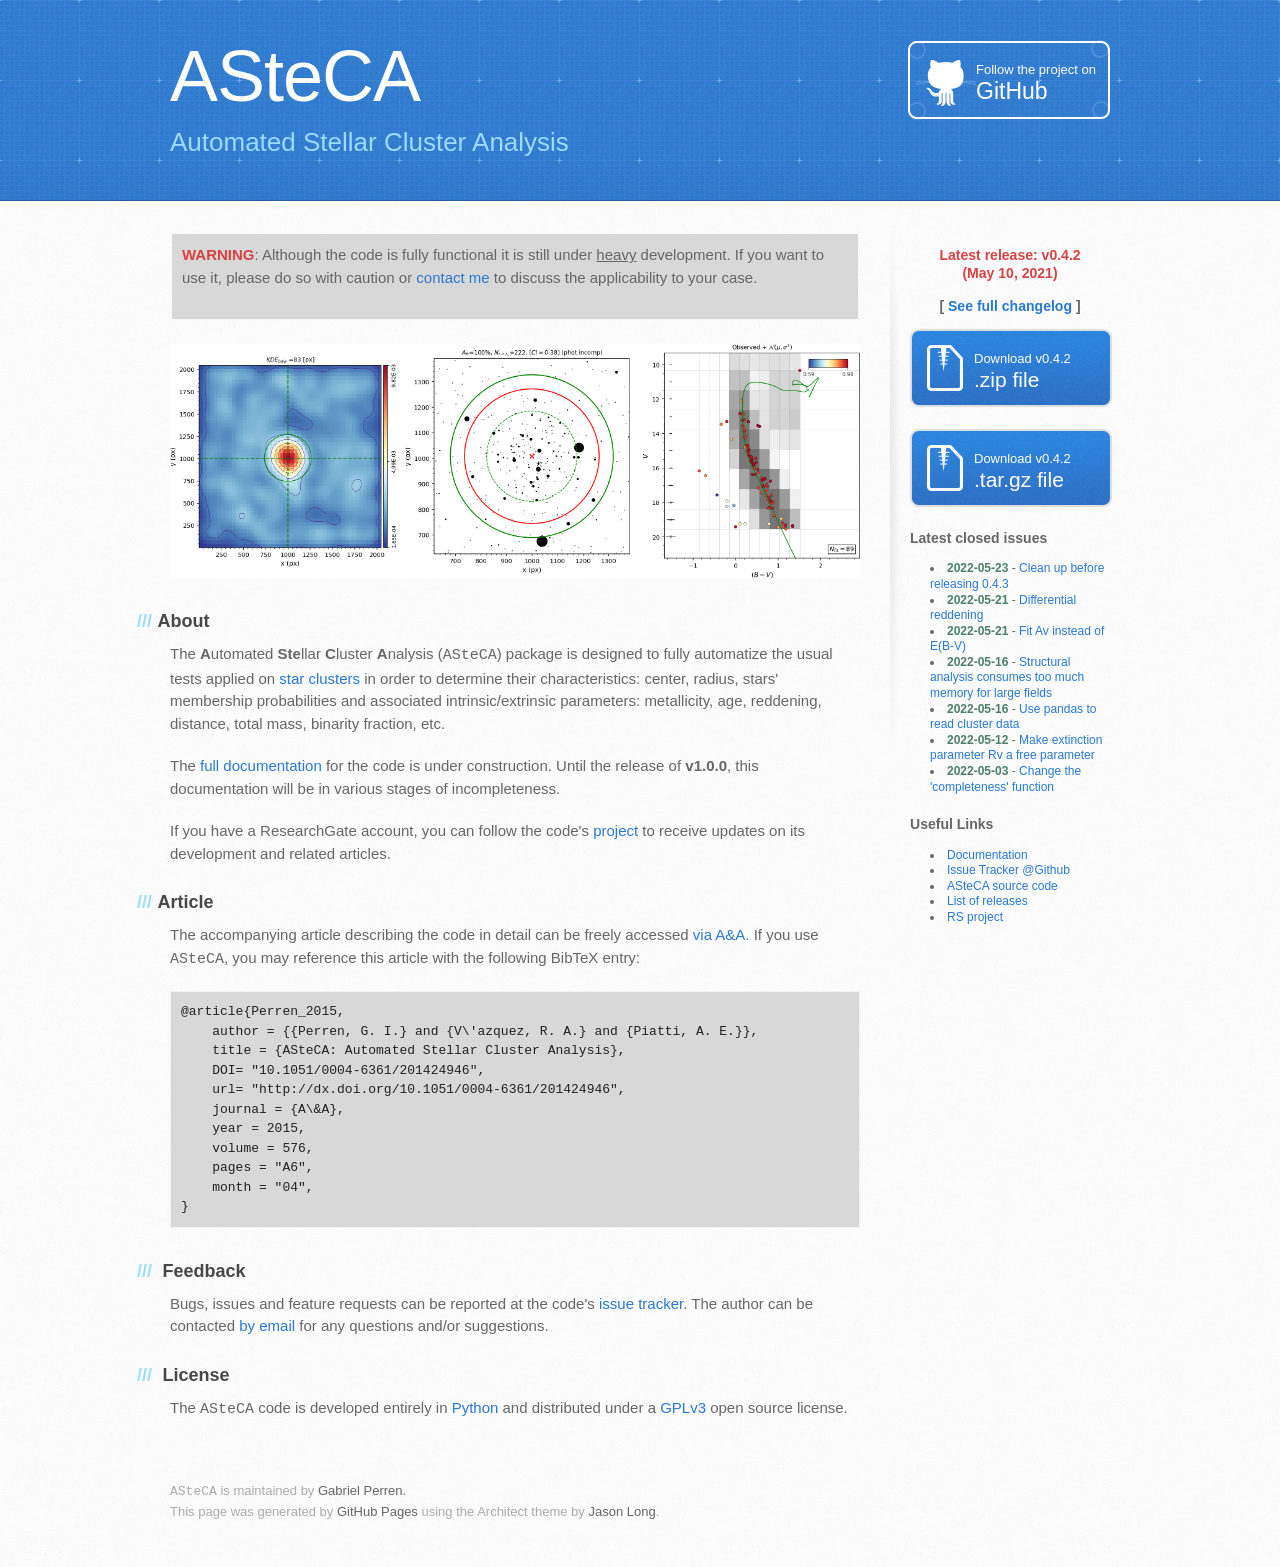
<file: index.html>
<!DOCTYPE html>
<html>
  <head>
    <meta charset='utf-8'>
    <meta http-equiv="X-UA-Compatible" content="chrome=1">
    <meta name="viewport" content="width=device-width, initial-scale=1, maximum-scale=1">
    <link rel="stylesheet" type="text/css" href="stylesheets/stylesheet.css" media="screen">
    <link rel="stylesheet" type="text/css" href="stylesheets/pygment_trac.css" media="screen">
    <link rel="stylesheet" type="text/css" href="stylesheets/print.css" media="print">

    <!--[if lt IE 9]>
    <script src="//html5shiv.googlecode.com/svn/trunk/html5.js"></script>
    <![endif]-->

    <title>ASteCA by Gabriel Perren</title>
  </head>

  <body>
    <header>
      <div class="inner">
        <h1>ASteCA</h1>
        <h2>Automated Stellar Cluster Analysis</h2>
        <a href="https://github.com/asteca" class="button"><small>Follow
        the project on</small> GitHub</a>
      </div>
    </header>

    <div id="content-wrapper">
      <div class="inner clearfix">
        <section id="main-content">

<!-- <div style="background-color:#c2e0f4; margin:2px; padding:10px;">
<p><a style="color:#0a1908"><b>NOTICE</b></a>: The update to version 0.2.1 is
rather large. If you encounter any issues, please report them.</p>
</div> -->
            
<div style="background-color:#D8D8D8; margin:2px; padding:10px;">
<p><a style="color:#d64242"><b>WARNING</b></a>: Although the code is fully
functional it is still under <u>heavy</u> development. If you want to use it,
please do so with caution or <a href="mailto:gabrielperren@gmail.com">contact
me</a> to discuss the applicability to your case.</p>
</div>

<br>

<img src="images/front_page.png" alt="Plots">

<h3><a id="about" class="anchor" href="#about" aria-hidden="true"><span class="octicon octicon-link"></span></a>About</h3>

<p>The <b>A</b>utomated <b>Ste</b>llar <b>C</b>luster <b>A</b>nalysis
(<kbd>ASteCA</kbd>) package is designed to fully automatize the usual tests
applied on <a href="https://en.wikipedia.org/wiki/Star_cluster">star
clusters</a> in order to determine their characteristics: center, radius,
stars' membership probabilities and associated intrinsic/extrinsic
parameters: metallicity, age, reddening, distance, total mass, binarity
fraction, etc.</p>

<p>The <a href="http://asteca.readthedocs.org/en/latest/">full
documentation</a> for the code is under construction. Until the release
of <strong>v1.0.0</strong>, this documentation will be in various stages of
incompleteness.</p>

<p>If you have a ResearchGate account, you can follow the code's
<a href="https://www.researchgate.net/project/ASteCA">project</a> to receive
updates on its development and related articles.</p>
            
<h3><a id="article" class="anchor" href="#article" aria-hidden="true"><span class="octicon octicon-link"></span></a>Article</h3>
            
<p>The accompanying article describing the code in detail can be freely
accessed <a href="http://www.aanda.org/articles/aa/abs/2015/04/aa24946-14/aa24946-14.html">via
A&A</a>. If you use <kbd>ASteCA</kbd>, you may reference this article with
the following BibTeX entry:</p>
     
<pre>@article{Perren_2015,
    author = {{Perren, G. I.} and {V\'azquez, R. A.} and {Piatti, A. E.}},
    title = {ASteCA: Automated Stellar Cluster Analysis},
    DOI= "10.1051/0004-6361/201424946",
    url= "http://dx.doi.org/10.1051/0004-6361/201424946",
    journal = {A\&A},
    year = 2015,
    volume = 576,
    pages = "A6",
    month = "04",
}</pre>
            
            
<h3>
<a id="feedback" class="anchor" href="#feedback" aria-hidden="true"><span class="octicon octicon-link"></span></a>Feedback</h3>

<p>Bugs, issues and feature requests can be reported at the
code's <a href="https://github.com/Gabriel-p/asteca/issues">issue
tracker</a>. The author can be
contacted <a href="mailto:gabrielperren@gmail.com">by email</a> for any
questions and/or suggestions.</p>

<h3>
<a id="license" class="anchor" href="#license" aria-hidden="true"><span class="octicon octicon-link"></span></a>License</h3>

<p>The <kbd>ASteCA</kbd> code is developed entirely
in <a href="https://www.python.org">Python</a> and distributed under
a <a href="http://www.gnu.org/copyleft/gpl.html">GPLv3</a> open source
license.</p>

<footer>
  <kbd>ASteCA</kbd> is maintained by
  <a href="http://gabriel-p.github.io/">Gabriel Perren.</a><br>
  This page was generated by <a href="http://pages.github.com">GitHub
  Pages</a> using the Architect theme
  by <a href="https://twitter.com/jasonlong">Jason Long</a>.
</footer>


</section>

<aside id="sidebar">

 <div align="center"><h3><a style="color:#d64242">Latest release:
  v0.4.2 <br>(May 10, 2021)</a></h3>

 <h3>[ <a href="https://github.com/asteca/asteca/blob/master/CHANGELOG.md">See
   full changelog</a> ]</h3></div>

          <a href="https://github.com/asteca/asteca/archive/v0.4.2.zip" class="button">
              <small>Download v0.4.2</small>
            .zip file
          </a>
          <a href="https://github.com/asteca/asteca/archive/v0.4.2.tar.gz" class="button">
            <small>Download v0.4.2</small>
            .tar.gz file
          </a>

    <h3>Latest closed issues</h3>
    <ul>
<!-- Issues_0 -->
<li><font color="4B7F69"><b>2022-05-23</b></font> - <a href="https://github.com/asteca/ASteCA/issues/541">Clean up before releasing 0.4.3</a></li>
<li><font color="4B7F69"><b>2022-05-21</b></font> - <a href="https://github.com/asteca/ASteCA/issues/174">Differential reddening</a></li>
<li><font color="4B7F69"><b>2022-05-21</b></font> - <a href="https://github.com/asteca/ASteCA/issues/544">Fit Av instead of E(B-V)</a></li>
<li><font color="4B7F69"><b>2022-05-16</b></font> - <a href="https://github.com/asteca/ASteCA/issues/539">Structural analysis consumes too much memory for large fields</a></li>
<li><font color="4B7F69"><b>2022-05-16</b></font> - <a href="https://github.com/asteca/ASteCA/issues/537">Use pandas to read cluster data</a></li>
<li><font color="4B7F69"><b>2022-05-12</b></font> - <a href="https://github.com/asteca/ASteCA/issues/170">Make extinction parameter Rv a free parameter</a></li>
<li><font color="4B7F69"><b>2022-05-03</b></font> - <a href="https://github.com/asteca/ASteCA/issues/540">Change the 'completeness' function</a></li>
<!-- Issues_1 -->
    </ul>


    <h3>Useful Links</h3>
    <ul>
        <li><a href="http://asteca.readthedocs.org/">Documentation</a></li>
        <li><a href="https://github.com/asteca/asteca/issues">Issue Tracker @Github</a></li>
        <li><a href="https://github.com/asteca/asteca">ASteCA source code</a></li>
        <li><a href="https://github.com/asteca/asteca/releases">List of releases</a></li>
        <li><a href="https://www.researchgate.net/project/ASteCA">RS project</a></li>
    </ul>

</aside>

      </div>
    </div>

<!-- Start of Google tracker -->
<!-- OLD
<script type="text/javascript">
var gaJsHost = (("https:" == document.location.protocol) ? "https://ssl." : "http://www.");
document.write(unescape("%3Cscript src='" + gaJsHost + "google-analytics.com/ga.js' type='text/javascript'%3E%3C/script%3E"));
</script>
<script type="text/javascript">
try {
    var pageTracker = _gat._getTracker("UA-47043508-1");
    pageTracker._trackPageview();
} catch(err) {}
</script>
-->
      
<!-- NEW -->
<script>
  (function(i,s,o,g,r,a,m){i['GoogleAnalyticsObject']=r;i[r]=i[r]||function(){
  (i[r].q=i[r].q||[]).push(arguments)},i[r].l=1*new Date();a=s.createElement(o),
  m=s.getElementsByTagName(o)[0];a.async=1;a.src=g;m.parentNode.insertBefore(a,m)
  })(window,document,'script','//www.google-analytics.com/analytics.js','ga');

  ga('create', 'UA-47043508-1', 'auto');
  ga('send', 'pageview');

</script>

<!-- End of Google tracker -->

<!-- Start of StatCounter Code for Default Guide -->
<script type="text/javascript">
var sc_project=10178127;
var sc_invisible=1;
var sc_security="bac60d16";
var scJsHost = (("https:" == document.location.protocol) ?
"https://secure." : "http://www.");
document.write("<sc"+"ript type='text/javascript' src='" +
scJsHost+
"statcounter.com/counter/counter.js'></"+"script>");
</script>
<noscript><div class="statcounter"><a title="hits counter"
href="http://statcounter.com/" target="_blank"><img
class="statcounter"
src="http://c.statcounter.com/10178127/0/bac60d16/1/"
alt="hits counter"></a></div></noscript>
<!-- End of StatCounter Code for Default Guide -->

  </body>
</html>
</file>
<file: stylesheets/pygment_trac.css>
.highlight  { background: #ffffff; }
.highlight .c { color: #999988; font-style: italic } /* Comment */
.highlight .err { color: #a61717; background-color: #e3d2d2 } /* Error */
.highlight .k { font-weight: bold } /* Keyword */
.highlight .o { font-weight: bold } /* Operator */
.highlight .cm { color: #999988; font-style: italic } /* Comment.Multiline */
.highlight .cp { color: #999999; font-weight: bold } /* Comment.Preproc */
.highlight .c1 { color: #999988; font-style: italic } /* Comment.Single */
.highlight .cs { color: #999999; font-weight: bold; font-style: italic } /* Comment.Special */
.highlight .gd { color: #000000; background-color: #ffdddd } /* Generic.Deleted */
.highlight .gd .x { color: #000000; background-color: #ffaaaa } /* Generic.Deleted.Specific */
.highlight .ge { font-style: italic } /* Generic.Emph */
.highlight .gr { color: #aa0000 } /* Generic.Error */
.highlight .gh { color: #999999 } /* Generic.Heading */
.highlight .gi { color: #000000; background-color: #ddffdd } /* Generic.Inserted */
.highlight .gi .x { color: #000000; background-color: #aaffaa } /* Generic.Inserted.Specific */
.highlight .go { color: #888888 } /* Generic.Output */
.highlight .gp { color: #555555 } /* Generic.Prompt */
.highlight .gs { font-weight: bold } /* Generic.Strong */
.highlight .gu { color: #800080; font-weight: bold; } /* Generic.Subheading */
.highlight .gt { color: #aa0000 } /* Generic.Traceback */
.highlight .kc { font-weight: bold } /* Keyword.Constant */
.highlight .kd { font-weight: bold } /* Keyword.Declaration */
.highlight .kn { font-weight: bold } /* Keyword.Namespace */
.highlight .kp { font-weight: bold } /* Keyword.Pseudo */
.highlight .kr { font-weight: bold } /* Keyword.Reserved */
.highlight .kt { color: #445588; font-weight: bold } /* Keyword.Type */
.highlight .m { color: #009999 } /* Literal.Number */
.highlight .s { color: #d14 } /* Literal.String */
.highlight .na { color: #008080 } /* Name.Attribute */
.highlight .nb { color: #0086B3 } /* Name.Builtin */
.highlight .nc { color: #445588; font-weight: bold } /* Name.Class */
.highlight .no { color: #008080 } /* Name.Constant */
.highlight .ni { color: #800080 } /* Name.Entity */
.highlight .ne { color: #990000; font-weight: bold } /* Name.Exception */
.highlight .nf { color: #990000; font-weight: bold } /* Name.Function */
.highlight .nn { color: #555555 } /* Name.Namespace */
.highlight .nt { color: #000080 } /* Name.Tag */
.highlight .nv { color: #008080 } /* Name.Variable */
.highlight .ow { font-weight: bold } /* Operator.Word */
.highlight .w { color: #bbbbbb } /* Text.Whitespace */
.highlight .mf { color: #009999 } /* Literal.Number.Float */
.highlight .mh { color: #009999 } /* Literal.Number.Hex */
.highlight .mi { color: #009999 } /* Literal.Number.Integer */
.highlight .mo { color: #009999 } /* Literal.Number.Oct */
.highlight .sb { color: #d14 } /* Literal.String.Backtick */
.highlight .sc { color: #d14 } /* Literal.String.Char */
.highlight .sd { color: #d14 } /* Literal.String.Doc */
.highlight .s2 { color: #d14 } /* Literal.String.Double */
.highlight .se { color: #d14 } /* Literal.String.Escape */
.highlight .sh { color: #d14 } /* Literal.String.Heredoc */
.highlight .si { color: #d14 } /* Literal.String.Interpol */
.highlight .sx { color: #d14 } /* Literal.String.Other */
.highlight .sr { color: #009926 } /* Literal.String.Regex */
.highlight .s1 { color: #d14 } /* Literal.String.Single */
.highlight .ss { color: #990073 } /* Literal.String.Symbol */
.highlight .bp { color: #999999 } /* Name.Builtin.Pseudo */
.highlight .vc { color: #008080 } /* Name.Variable.Class */
.highlight .vg { color: #008080 } /* Name.Variable.Global */
.highlight .vi { color: #008080 } /* Name.Variable.Instance */
.highlight .il { color: #009999 } /* Literal.Number.Integer.Long */

.type-csharp .highlight .k { color: #0000FF }
.type-csharp .highlight .kt { color: #0000FF }
.type-csharp .highlight .nf { color: #000000; font-weight: normal }
.type-csharp .highlight .nc { color: #2B91AF }
.type-csharp .highlight .nn { color: #000000 }
.type-csharp .highlight .s { color: #A31515 }
.type-csharp .highlight .sc { color: #A31515 }
</file>
<file: stylesheets/print.css>
html, body, div, span, applet, object, iframe,
h1, h2, h3, h4, h5, h6, p, blockquote, pre,
a, abbr, acronym, address, big, cite, code,
del, dfn, em, img, ins, kbd, q, s, samp,
small, strike, strong, sub, sup, tt, var,
b, u, i, center,
dl, dt, dd, ol, ul, li,
fieldset, form, label, legend,
table, caption, tbody, tfoot, thead, tr, th, td,
article, aside, canvas, details, embed, 
figure, figcaption, footer, header, hgroup, 
menu, nav, output, ruby, section, summary,
time, mark, audio, video {
  margin: 0;
  padding: 0;
  border: 0;
  font-size: 100%;
  font: inherit;
  vertical-align: baseline;
}
/* HTML5 display-role reset for older browsers */
article, aside, details, figcaption, figure, 
footer, header, hgroup, menu, nav, section {
  display: block;
}
body {
  line-height: 1;
}
ol, ul {
  list-style: none;
}
blockquote, q {
  quotes: none;
}
blockquote:before, blockquote:after,
q:before, q:after {
  content: '';
  content: none;
}
table {
  border-collapse: collapse;
  border-spacing: 0;
}
body {
  font-size: 13px;
  line-height: 1.5; 
  font-family: 'Helvetica Neue', Helvetica, Arial, serif;
  color: #000;
}

a {
  color: #d5000d;
  font-weight: bold;
}

header {
  padding-top: 35px;
  padding-bottom: 10px;
}

header h1 {
  font-weight: bold;
  letter-spacing: -1px;
  font-size: 48px;
  color: #303030;
  line-height: 1.2;
}

header h2 {
  letter-spacing: -1px;
  font-size: 24px;
  color: #aaa;
  font-weight: normal;
  line-height: 1.3;
}
#downloads {
  display: none;
}
#main_content {
  padding-top: 20px;
}

code, pre {
  font-family: Monaco, "Bitstream Vera Sans Mono", "Lucida Console", Terminal;
  color: #222;
  margin-bottom: 30px;
  font-size: 12px;
}

code {
  padding: 0 3px;
}

pre {
  border: solid 1px #ddd;
  padding: 20px;
  overflow: auto;
}
pre code {
  padding: 0;
}

ul, ol, dl {
  margin-bottom: 20px;
}


/* COMMON STYLES */

table {
  width: 100%;
  border: 1px solid #ebebeb;
}

th {
  font-weight: 500;
}

td {
  border: 1px solid #ebebeb;
  text-align: center; 
  font-weight: 300;
}

form {
  background: #f2f2f2;
  padding: 20px;
  
}


/* GENERAL ELEMENT TYPE STYLES */

h1 {
  font-size: 2.8em;
} 

h2 {
  font-size: 22px;
  font-weight: bold;
  color: #303030;
  margin-bottom: 8px;
} 

h3 {
  color: #d5000d;
  font-size: 18px;
  font-weight: bold;
  margin-bottom: 8px;
} 
 
h4 {
  font-size: 16px;
  color: #303030;
  font-weight: bold;
} 

h5 {
  font-size: 1em;
  color: #303030;
} 

h6 {
  font-size: .8em;
  color: #303030;
} 

p {
  font-weight: 300;
  margin-bottom: 20px;
}
 
a {
  text-decoration: none;
}

p a {
  font-weight: 400;
}

blockquote {
  font-size: 1.6em;
  border-left: 10px solid #e9e9e9;
  margin-bottom: 20px;
  padding: 0 0 0 30px;
}

ul li {
  list-style: disc inside;
  padding-left: 20px;
}

ol li {
  list-style: decimal inside;
  padding-left: 3px;
}

dl dd {
  font-style: italic;
  font-weight: 100;
}

footer {
  margin-top: 40px;
  padding-top: 20px;
  padding-bottom: 30px;
  font-size: 13px;
  color: #aaa;
}

footer a {
  color: #666;
}

/* MISC */
.clearfix:after {
  clear: both;
  content: '.';
  display: block;
  visibility: hidden;
  height: 0;
}

.clearfix {display: inline-block;}
* html .clearfix {height: 1%;}
.clearfix {display: block;}
</file>
<file: stylesheets/stylesheet.css>
/*! normalize.css v3.0.2 | MIT License | git.io/normalize */

/**
 * 1. Set default font family to sans-serif.
 * 2. Prevent iOS text size adjust after orientation change, without disabling
 *    user zoom.
 */

html {
  font-family: sans-serif; /* 1 */
  -ms-text-size-adjust: 100%; /* 2 */
  -webkit-text-size-adjust: 100%; /* 2 */
}

/**
 * Remove default margin.
 */

body {
  margin: 0;
}

/* HTML5 display definitions
   ========================================================================== */

/**
 * Correct `block` display not defined for any HTML5 element in IE 8/9.
 * Correct `block` display not defined for `details` or `summary` in IE 10/11
 * and Firefox.
 * Correct `block` display not defined for `main` in IE 11.
 */

article,
aside,
details,
figcaption,
figure,
footer,
header,
hgroup,
main,
menu,
nav,
section,
summary {
  display: block;
}

/**
 * 1. Correct `inline-block` display not defined in IE 8/9.
 * 2. Normalize vertical alignment of `progress` in Chrome, Firefox, and Opera.
 */

audio,
canvas,
progress,
video {
  display: inline-block; /* 1 */
  vertical-align: baseline; /* 2 */
}

/**
 * Prevent modern browsers from displaying `audio` without controls.
 * Remove excess height in iOS 5 devices.
 */

audio:not([controls]) {
  display: none;
  height: 0;
}

/**
 * Address `[hidden]` styling not present in IE 8/9/10.
 * Hide the `template` element in IE 8/9/11, Safari, and Firefox < 22.
 */

[hidden],
template {
  display: none;
}

/* Links
   ========================================================================== */

/**
 * Remove the gray background color from active links in IE 10.
 */

a {
  background-color: transparent;
}

/**
 * Improve readability when focused and also mouse hovered in all browsers.
 */

a:active,
a:hover {
  outline: 0;
}

/* Text-level semantics
   ========================================================================== */

/**
 * Address styling not present in IE 8/9/10/11, Safari, and Chrome.
 */

abbr[title] {
  border-bottom: 1px dotted;
}

/**
 * Address style set to `bolder` in Firefox 4+, Safari, and Chrome.
 */

b,
strong {
  font-weight: bold;
}

/**
 * Address styling not present in Safari and Chrome.
 */

dfn {
  font-style: italic;
}

/**
 * Address variable `h1` font-size and margin within `section` and `article`
 * contexts in Firefox 4+, Safari, and Chrome.
 */

h1 {
  font-size: 2em;
  margin: 0.67em 0;
}

/**
 * Address styling not present in IE 8/9.
 */

mark {
  background: #ff0;
  color: #000;
}

/**
 * Address inconsistent and variable font size in all browsers.
 */

small {
  font-size: 80%;
}

/**
 * Prevent `sub` and `sup` affecting `line-height` in all browsers.
 */

sub,
sup {
  font-size: 75%;
  line-height: 0;
  position: relative;
  vertical-align: baseline;
}

sup {
  top: -0.5em;
}

sub {
  bottom: -0.25em;
}

/* Embedded content
   ========================================================================== */

/**
 * Remove border when inside `a` element in IE 8/9/10.
 */

img {
  border: 0;
}

/**
 * Correct overflow not hidden in IE 9/10/11.
 */

svg:not(:root) {
  overflow: hidden;
}

/* Grouping content
   ========================================================================== */

/**
 * Address margin not present in IE 8/9 and Safari.
 */

figure {
  margin: 1em 40px;
}

/**
 * Address differences between Firefox and other browsers.
 */

hr {
  -moz-box-sizing: content-box;
  box-sizing: content-box;
  height: 0;
}

/**
 * Contain overflow in all browsers.
 */

pre {
  overflow: auto;
}

/**
 * Address odd `em`-unit font size rendering in all browsers.
 */

code,
kbd,
pre,
samp {
  font-family: monospace, monospace;
  font-size: 1em;
}

/* Forms
   ========================================================================== */

/**
 * Known limitation: by default, Chrome and Safari on OS X allow very limited
 * styling of `select`, unless a `border` property is set.
 */

/**
 * 1. Correct color not being inherited.
 *    Known issue: affects color of disabled elements.
 * 2. Correct font properties not being inherited.
 * 3. Address margins set differently in Firefox 4+, Safari, and Chrome.
 */

button,
input,
optgroup,
select,
textarea {
  color: inherit; /* 1 */
  font: inherit; /* 2 */
  margin: 0; /* 3 */
}

/**
 * Address `overflow` set to `hidden` in IE 8/9/10/11.
 */

button {
  overflow: visible;
}

/**
 * Address inconsistent `text-transform` inheritance for `button` and `select`.
 * All other form control elements do not inherit `text-transform` values.
 * Correct `button` style inheritance in Firefox, IE 8/9/10/11, and Opera.
 * Correct `select` style inheritance in Firefox.
 */

button,
select {
  text-transform: none;
}

/**
 * 1. Avoid the WebKit bug in Android 4.0.* where (2) destroys native `audio`
 *    and `video` controls.
 * 2. Correct inability to style clickable `input` types in iOS.
 * 3. Improve usability and consistency of cursor style between image-type
 *    `input` and others.
 */

button,
html input[type="button"], /* 1 */
input[type="reset"],
input[type="submit"] {
  -webkit-appearance: button; /* 2 */
  cursor: pointer; /* 3 */
}

/**
 * Re-set default cursor for disabled elements.
 */

button[disabled],
html input[disabled] {
  cursor: default;
}

/**
 * Remove inner padding and border in Firefox 4+.
 */

button::-moz-focus-inner,
input::-moz-focus-inner {
  border: 0;
  padding: 0;
}

/**
 * Address Firefox 4+ setting `line-height` on `input` using `!important` in
 * the UA stylesheet.
 */

input {
  line-height: normal;
}

/**
 * It's recommended that you don't attempt to style these elements.
 * Firefox's implementation doesn't respect box-sizing, padding, or width.
 *
 * 1. Address box sizing set to `content-box` in IE 8/9/10.
 * 2. Remove excess padding in IE 8/9/10.
 */

input[type="checkbox"],
input[type="radio"] {
  box-sizing: border-box; /* 1 */
  padding: 0; /* 2 */
}

/**
 * Fix the cursor style for Chrome's increment/decrement buttons. For certain
 * `font-size` values of the `input`, it causes the cursor style of the
 * decrement button to change from `default` to `text`.
 */

input[type="number"]::-webkit-inner-spin-button,
input[type="number"]::-webkit-outer-spin-button {
  height: auto;
}

/**
 * 1. Address `appearance` set to `searchfield` in Safari and Chrome.
 * 2. Address `box-sizing` set to `border-box` in Safari and Chrome
 *    (include `-moz` to future-proof).
 */

input[type="search"] {
  -webkit-appearance: textfield; /* 1 */
  -moz-box-sizing: content-box;
  -webkit-box-sizing: content-box; /* 2 */
  box-sizing: content-box;
}

/**
 * Remove inner padding and search cancel button in Safari and Chrome on OS X.
 * Safari (but not Chrome) clips the cancel button when the search input has
 * padding (and `textfield` appearance).
 */

input[type="search"]::-webkit-search-cancel-button,
input[type="search"]::-webkit-search-decoration {
  -webkit-appearance: none;
}

/**
 * Define consistent border, margin, and padding.
 */

fieldset {
  border: 1px solid #c0c0c0;
  margin: 0 2px;
  padding: 0.35em 0.625em 0.75em;
}

/**
 * 1. Correct `color` not being inherited in IE 8/9/10/11.
 * 2. Remove padding so people aren't caught out if they zero out fieldsets.
 */

legend {
  border: 0; /* 1 */
  padding: 0; /* 2 */
}

/**
 * Remove default vertical scrollbar in IE 8/9/10/11.
 */

textarea {
  overflow: auto;
}

/**
 * Don't inherit the `font-weight` (applied by a rule above).
 * NOTE: the default cannot safely be changed in Chrome and Safari on OS X.
 */

optgroup {
  font-weight: bold;
}

/* Tables
   ========================================================================== */

/**
 * Remove most spacing between table cells.
 */

table {
  border-collapse: collapse;
  border-spacing: 0;
}

td,
th {
  padding: 0;
}

/* LAYOUT STYLES */
body {
  font-size: 15px;
  line-height: 1.5;
  background: #fafafa url(../images/body-bg.jpg) 0 0 repeat;
  font-family: 'Helvetica Neue', Helvetica, Arial, serif;
  font-weight: 400;
  color: #666;
}

p {
  margin-top: 0;
}

a {
  color: #2879d0;
}
a:hover {
  color: #2268b2;
}

header {
  padding-top: 40px;
  padding-bottom: 40px;
  font-family: 'Helvetica Neue', 'Helvetica Neue', Helvetica, Arial, serif;
  background: #2e7bcf url(../images/header-bg.jpg) 0 0 repeat-x;
  border-bottom: solid 1px #275da1;
}

header h1 {
  letter-spacing: -1px;
  font-size: 72px;
  font-weight: normal;
  color: #fff;
  line-height: 1;
  margin-top: 0;
  margin-bottom: 0.2em;
  width: 540px;
}

header h2 {
  font-size: 26px;
  color: #9ddcff;
  font-weight: normal;
  line-height: 1.3;
  width: 540px;
  letter-spacing: 0;
  margin-top: 0;
  margin-bottom: 0;
}

.inner {
  position: relative;
  width: 940px;
  margin: 0 auto;
}

#content-wrapper {
  border-top: solid 1px #fff;
  padding-top: 30px;
}

#main-content {
  width: 690px;
  float: left;
}

#main-content img {
  max-width: 100%;
}

aside#sidebar {
  width: 200px;
  padding-left: 20px;
  min-height: 504px;
  float: right;
  background: transparent url(../images/sidebar-bg.jpg) 0 0 no-repeat;
  font-size: 12px;
  line-height: 1.3;
}

aside#sidebar p.repo-owner,
aside#sidebar p.repo-owner a {
  font-weight: bold;
}

#downloads {
  margin-bottom: 40px;
}

a.button {
  width: 134px;
  height: 58px;
  line-height: 1.2;
  font-size: 23px;
  color: #fff;
  padding-left: 68px;
  padding-top: 22px;
  font-family: 'Helvetica Neue', 'Helvetica Neue', Helvetica, Arial, serif;
}
a.button small {
  display: block;
  font-size: 13px;
}
header a.button {
  position: absolute;
  right: 0;
  top: 0;
  background: transparent url(../images/github-button.png) 0 0 no-repeat;
}
aside a.button {
  width: 138px;
  padding-left: 64px;
  display: block;
  background: transparent url(../images/download-button.png) 0 0 no-repeat;
  margin-bottom: 20px;
  font-size: 21px;
}

code, pre {
  font-family: Monaco, "Bitstream Vera Sans Mono", "Lucida Console", Terminal, monospace;
  color: #222;
  margin-bottom: 30px;
  font-size: 13px;
}

code {
  background-color: #f2f8fc;
  border: solid 1px #dbe7f3;
  padding: 0 3px;
}

pre {
  padding: 10px;
  background: #D8D8D8;
  text-shadow: none;
  overflow: auto;
  border: solid 1px #f2f2f2;
}
pre code {
  color: #2879d0;
  background-color: #fff;
  border: none;
  padding: 0;
}

ul, ol, dl {
  margin-bottom: 20px;
}


/* COMMON STYLES */

hr {
  height: 0;
  margin-top: 1em;
  margin-bottom: 1em;
  border: 0;
  border-top: solid 1px #ddd;
}

table {
  width: 100%;
  border: 1px solid #ebebeb;
}

th {
  font-weight: 500;
}

td {
  border: 1px solid #ebebeb;
  text-align: center;
  font-weight: 300;
}

form {
  background: #f2f2f2;
  padding: 20px;

}


/* GENERAL ELEMENT TYPE STYLES */

#main-content h1 {
  font-family: 'Helvetica Neue', 'Helvetica Neue', Helvetica, Arial, serif;
  font-size: 2.8em;
  font-weight: normal;
  letter-spacing: -1px;
  margin-top: 0;
  margin-bottom: 0;
  color: #474747;
  text-indent: 6px;
}

#main-content h1:before {
  content: "/";
  color: #9ddcff;
  padding-right: 0.3em;
  margin-left: -0.9em;
}

#main-content h2 {
  font-family: 'Helvetica Neue', 'Helvetica Neue', Helvetica, Arial, serif;
  font-size: 22px;
  font-weight: bold;
  margin-bottom: 8px;
  color: #474747;
  text-indent: 4px;
}
#main-content h2:before {
  content: "//";
  color: #9ddcff;
  padding-right: 0.3em;
  margin-left: -1.5em;
}

#main-content h3 {
  font-family: 'Helvetica Neue', 'Helvetica Neue', Helvetica, Arial, serif;
  font-size: 18px;
  font-weight: bold;
  margin-top: 24px;
  margin-bottom: 8px;
  color: #474747;
  text-indent: 3px;
}

#main-content h3:before {
  content: "///";
  color: #9ddcff;
  padding-right: 0.3em;
  margin-left: -2em;
}

#main-content h4 {
  font-family: 'Helvetica Neue', 'Helvetica Neue', Helvetica, Arial, serif;
  font-size: 15px;
  font-weight: bold;
  margin-bottom: 8px;
  color: #474747;
  text-indent: 3px;
}

h4:before {
  content: "////";
  color: #9ddcff;
  padding-right: 0.3em;
  margin-left: -2.8em;
}

#main-content h5 {
  font-family: 'Helvetica Neue', 'Helvetica Neue', Helvetica, Arial, serif;
  font-size: 14px;
  margin-bottom: 8px;
  color: #474747;
  text-indent: 3px;
}
h5:before {
  content: "/////";
  color: #9ddcff;
  padding-right: 0.3em;
  margin-left: -3.2em;
}

#main-content h6 {
  font-family: 'Helvetica Neue', 'Helvetica Neue', Helvetica, Arial, serif;
  font-size: .8em;
  margin-bottom: 8px;
  color: #474747;
  text-indent: 3px;
}
h6:before {
  content: "//////";
  color: #9ddcff;
  padding-right: 0.3em;
  margin-left: -3.7em;
}

p {
  margin-bottom: 20px;
}

a {
  text-decoration: none;
}

p a {
  font-weight: 400;
}

blockquote {
  font-size: 1.6em;
  border-left: 10px solid #e9e9e9;
  margin-bottom: 20px;
  padding: 0 0 0 30px;
}

ul {
  list-style: disc inside;
  padding-left: 20px;
}

ol {
  list-style: decimal inside;
  padding-left: 3px;
}

dl dd {
  font-style: italic;
  font-weight: 100;
}

footer {
/*  background: transparent url('../images/hr.png') 0 0 no-repeat;*/
  margin-top: 40px;
  padding-top: 20px;
  padding-bottom: 30px;
  font-size: 13px;
  color: #aaa;
}

footer a {
  color: #666;
}
footer a:hover {
  color: #444;
}

/* MISC */
.clearfix:after {
  clear: both;
  content: '.';
  display: block;
  visibility: hidden;
  height: 0;
}

.clearfix {display: inline-block;}
* html .clearfix {height: 1%;}
.clearfix {display: block;}

/* #Media Queries
================================================== */

/* Smaller than standard 960 (devices and browsers) */
@media only screen and (max-width: 959px) {}

/* Tablet Portrait size to standard 960 (devices and browsers) */
@media only screen and (min-width: 768px) and (max-width: 959px) {
  .inner {
    width: 740px;
  }
  header h1, header h2 {
    width: 340px;
  }
  header h1 {
    font-size: 60px;
  }
  header h2 {
    font-size: 30px;
  }
  #main-content {
    width: 490px;
  }
  #main-content h1:before,
  #main-content h2:before,
  #main-content h3:before,
  #main-content h4:before,
  #main-content h5:before,
  #main-content h6:before {
    content: none;
    padding-right: 0;
    margin-left: 0;
  }
}

/* All Mobile Sizes (devices and browser) */
@media only screen and (max-width: 767px) {
  .inner {
    width: 93%;
  }
  header {
    padding: 20px 0;
  }
  header .inner {
    position: relative;
  }
  header h1, header h2 {
    width: 100%;
  }
  header h1 {
    font-size: 48px;
  }
  header h2 {
    font-size: 24px;
  }
  header a.button {
    background-image: none;
    width: auto;
    height: auto;
    display: inline-block;
    margin-top: 15px;
    padding: 5px 10px;
    position: relative;
    text-align: center;
    font-size: 13px;
    line-height: 1;
    background-color: #9ddcff;
    color: #2879d0;
    -moz-border-radius: 5px;
    -webkit-border-radius: 5px;
    border-radius: 5px;
  }
  header a.button small {
    font-size: 13px;
    display: inline;
  }
  #main-content,
  aside#sidebar {
    float: none;
    width: 100% ! important;
  }
  aside#sidebar {
    background-image: none;
    margin-top: 20px;
    border-top: solid 1px #ddd;
    padding: 20px 0;
    min-height: 0;
  }
  aside#sidebar a.button {
    display: none;
  }
  #main-content h1:before,
  #main-content h2:before,
  #main-content h3:before,
  #main-content h4:before,
  #main-content h5:before,
  #main-content h6:before {
    content: none;
    padding-right: 0;
    margin-left: 0;
  }
}

/* Mobile Landscape Size to Tablet Portrait (devices and browsers) */
@media only screen and (min-width: 480px) and (max-width: 767px) {}

/* Mobile Portrait Size to Mobile Landscape Size (devices and browsers) */
@media only screen and (max-width: 479px) {}
</file>
